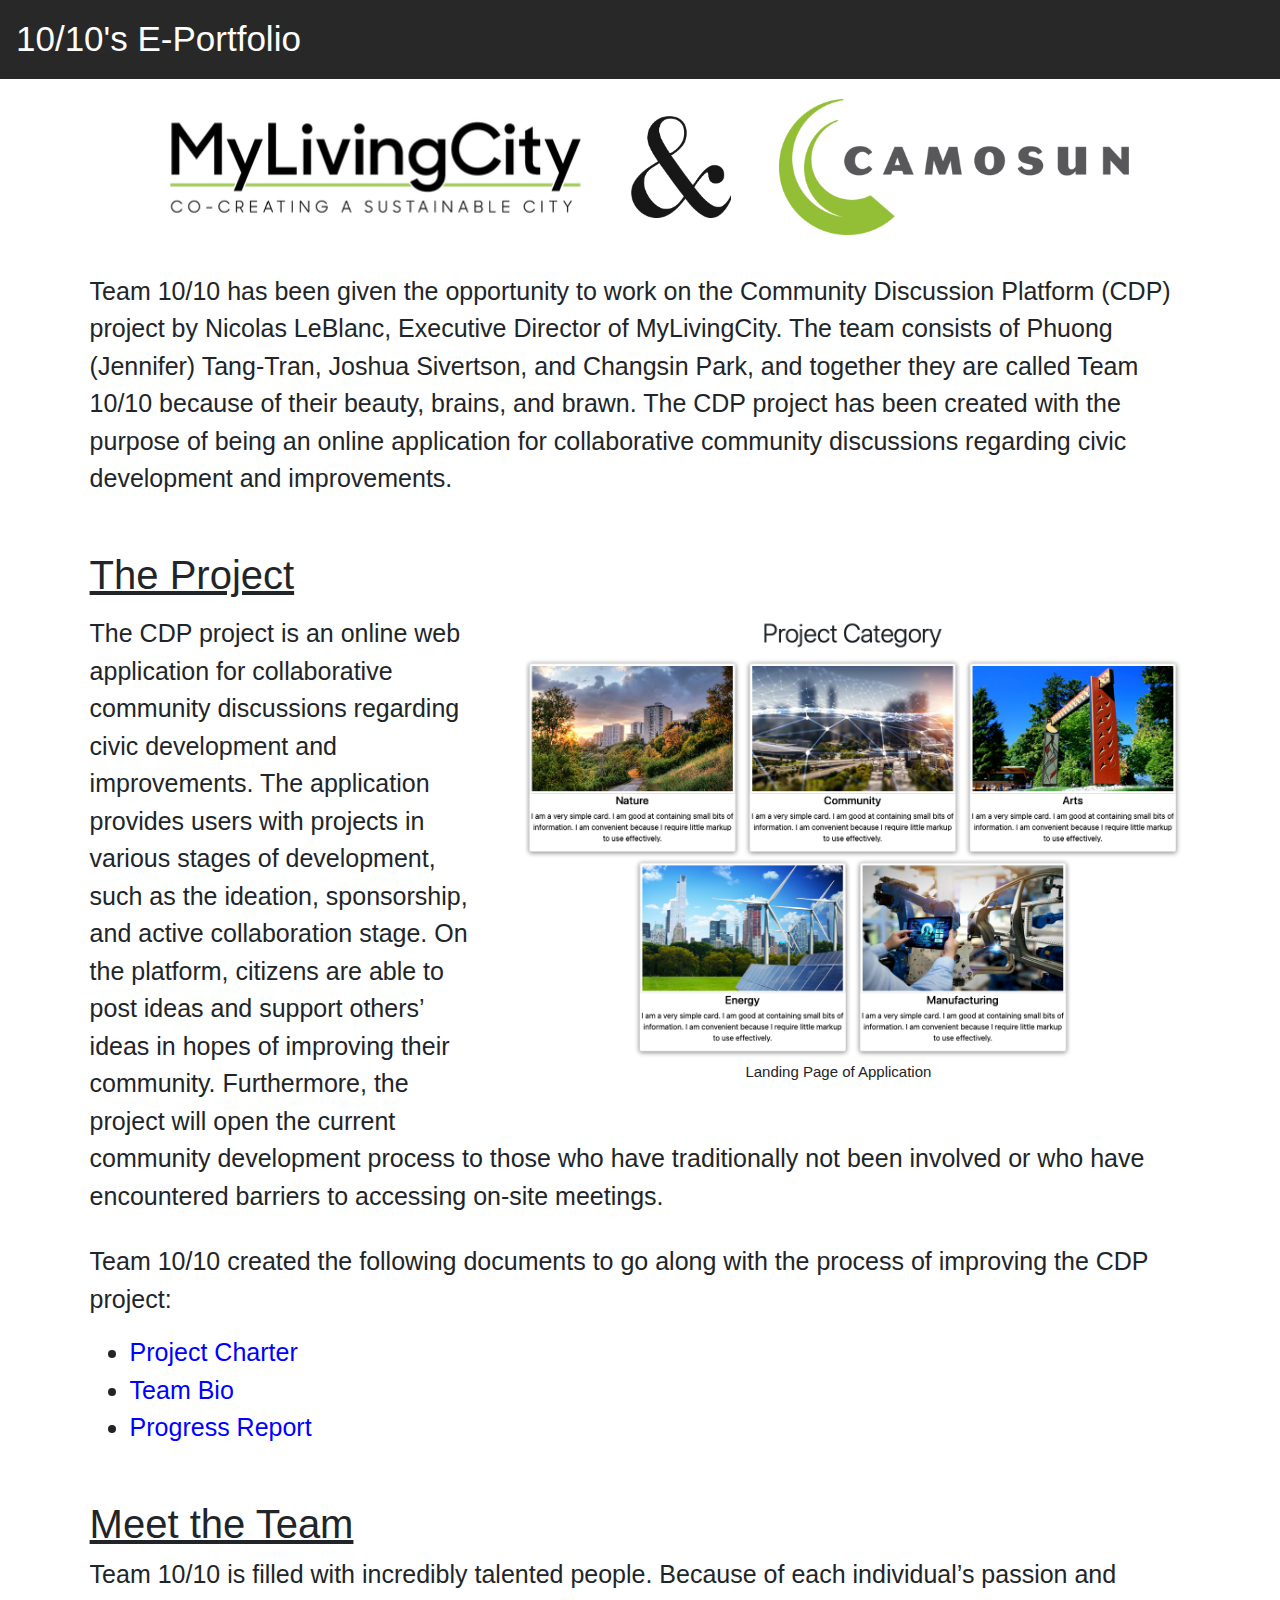
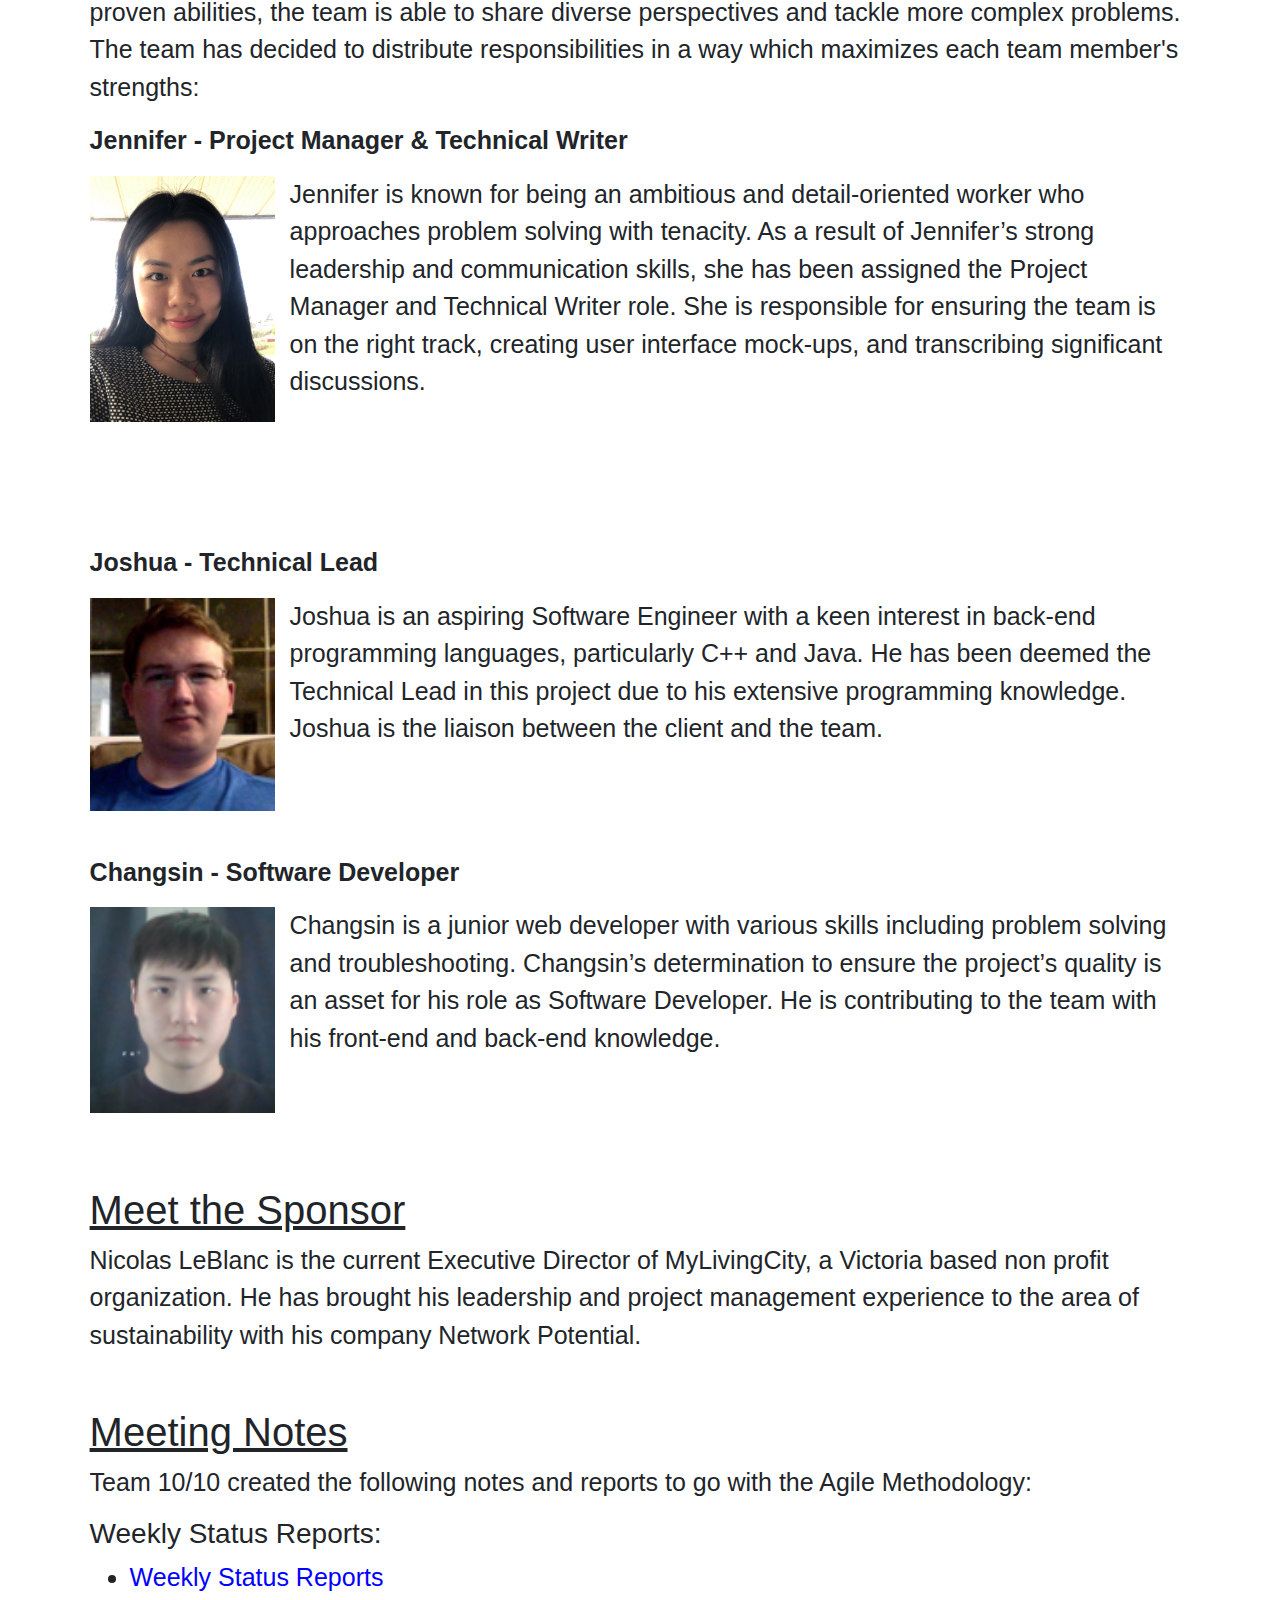
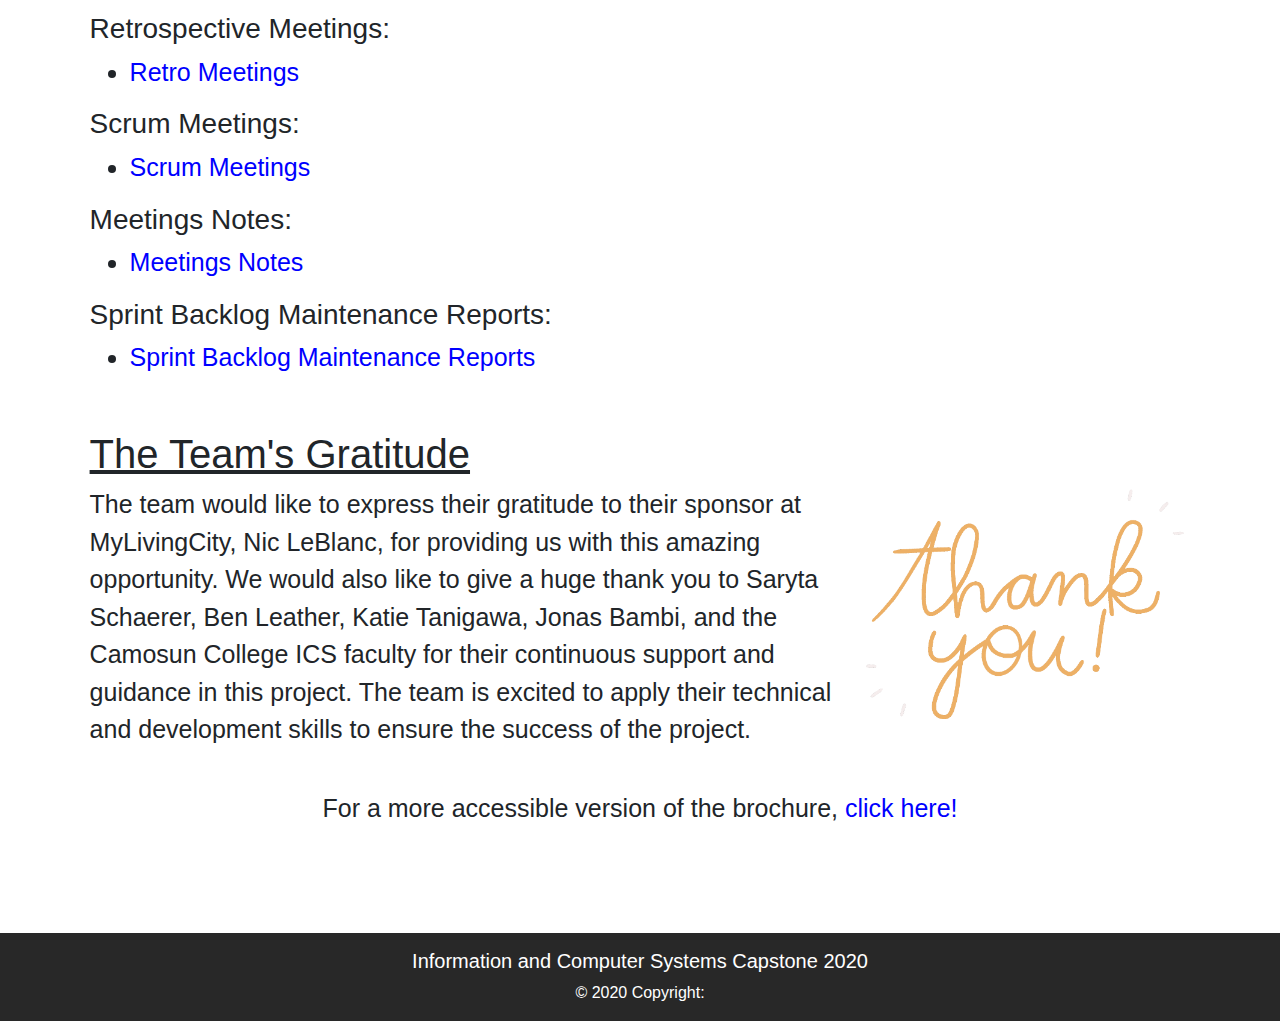
<file: index.html>
<!-- Displays the main page -->
<html lang="en">
<!-- Brochure Assignment -->

<head>
	<link rel="stylesheet" href="https://stackpath.bootstrapcdn.com/bootstrap/4.5.0/css/bootstrap.min.css"
		integrity="sha384-9aIt2nRpC12Uk9gS9baDl411NQApFmC26EwAOH8WgZl5MYYxFfc+NcPb1dKGj7Sk" crossorigin="anonymous">
	<script src="https://ajax.googleapis.com/ajax/libs/jquery/2.1.1/jquery.min.js"></script>
	<meta http-equiv="content-type" content="text/html; charset=utf-8" />
	<meta charset="UTF-8">
	<meta name="viewport" content="width=device-width, initial-scale=1.0">
	<title>10/10's E-Portfolio - Home</title>
	<link rel="stylesheet" href="includes/style.css" type="text/css" media="screen" />
	<script type="text/javascript" src="includes/index.js"></script>
</head>

<body>
	<div id="navBar-placeholder">
		<!-- The navBar -->
	</div>
	<div id="bodyText">
		<div class="d-flex justify-content-center">
			<div id="combined">
			<!-- <div id="MLCLogo"> -->
				<img id="logo" src="includes/photos/logo2.png" title="MyLivingCity's Logo" alt="MyLivingCity's Logo">
			<!-- </div> -->
			<div id="icon">
				&nbsp; &nbsp;<img id="and" src="includes/photos/and.png" width=100px> &nbsp; &nbsp;
				&nbsp;

				<img id="camosunIcon" src="includes/photos/camosun.png" alt="Camosun College's Icon"
					title="Camosun College's Icon">
			</div>
		</div>
		</div>
		<div id="intro">
			<br>
			<p>
				Team 10/10 has been given the opportunity to work on the Community Discussion Platform (CDP)
				project by Nicolas LeBlanc, Executive Director of MyLivingCity. The team consists of Phuong (Jennifer)
				Tang-Tran, Joshua Sivertson, and Changsin Park, and together they are called Team 10/10 because of their
				beauty, brains, and brawn. The CDP project has been created with the purpose of being an online
				application for collaborative community discussions regarding civic development and improvements.
			</p>
		</div>
		<div id="proDescription">
			<br>

			<h1>The Project</h1>
			<div id="project">
				<p>
					<div id="jPic">
						<img id="landingPage" src="includes/photos/LandingPage.png" width=700px
							alt="Landing Page of Application" title="Landing Page of Application">
						<div id="landPageText">Landing Page of Application</div><br>
					</div>
					
					The CDP project is an online web application for collaborative community discussions regarding
					civic
					development and improvements. The application provides users with projects in various stages of
					development, such as the ideation, sponsorship, and active collaboration stage. On the platform,
					citizens are able to post ideas and support others’ ideas in hopes of improving their community.
					Furthermore, the project will open the current community development process to those who have
					traditionally not been involved or who have encountered barriers to accessing on-site meetings.
				</p>
			</div>

			<div id="linksToDocs">
				<p id="spaceMoreUp">
					Team 10/10 created the following documents to go along with the process of improving the CDP
					project:
				</p>
				<ul>
					<li>
						<a id="docLinks" target="_blank" href="documents/ENGL273/PC.pdf">Project Charter</a>
					</li>
					<li>
						<a id="docLinks" target="_blank" href="documents/ENGL273/TeamBio.pdf">Team Bio</a>
					</li>
					<li>
						<a id="docLinks" target="_blank" href="documents/ENGL273/PR.pdf">Progress Report</a>
					</li>
				</ul>

			</div>
			<br />

			<h1>Meet the Team</h1>
			<div id="theTeam">

				<p> Team 10/10 is filled with incredibly talented people. Because of each individual’s passion and proven abilities, the team is able to share
					diverse
					perspectives
					and tackle more complex problems. The team has decided to distribute
					responsibilities in a way which maximizes each team member's strengths: </p>

				<p id="name">Jennifer - Project Manager & Technical Writer </p>
				<p>
					<div id="leftPic">
						<img src="includes/photos/Jennifer.png" width=185px id="teamPic" alt="Jennifer's Picture"
							title="Jennifer's Picture">
					</div>
					Jennifer is known for being an ambitious and detail-oriented worker who approaches problem solving
					with tenacity.
					As a result of Jennifer’s strong leadership and communication skills, she has been assigned the
					Project Manager and Technical Writer role.
					She is responsible for ensuring the team is on the right track, creating user interface mock-ups,
					and transcribing significant discussions.
					<br><br><br>
				</p>
				<br>
				<p id="cName">Joshua - Technical Lead </p>
				<p>
					<div id="leftPic">
						<img src="includes/photos/Joshua.png" width=185px id="teamPic" alt="Joshua's Picture"
							title="Joshua's Picture">
					</div>
					Joshua is an aspiring Software Engineer with a keen interest in back-end programming languages,
					particularly C++ and Java.
					He has been deemed the Technical Lead in this project due to his extensive programming knowledge.
					Joshua is the liaison between the client and the team.
					<br>

				</p>
				<br><br>
				<p id="cName">Changsin - Software Developer</p>
				<div id="leftPic">
					<img src="includes/photos/Changsin.png" width=185px id="teamPic" alt="Changsin's Picture"
						title="Changsin's Picture">
				</div>
				<p>

					Changsin is a junior web developer with various skills including problem solving and
					troubleshooting.
					Changsin’s determination to ensure the project’s quality is an asset for his role as Software
					Developer. He is contributing to the team with his front-end and back-end
					knowledge.
				</p>
				<br><br>
			</div>
			<br>
			<div id="sponsor">
				<h1>Meet the Sponsor</h1>
				<p>
					Nicolas LeBlanc is the current Executive Director of MyLivingCity, a Victoria based non profit
					organization.
					He has brought his leadership and project management experience to the area of sustainability with
					his
					company Network Potential.
				</p>
				<br>
			</div>
	 </div>
		<h1> Meeting Notes 
		</h1>
		<p>Team 10/10 created the following notes and reports to go with the Agile Methodology:</p>
        <h3>Weekly Status Reports:</h3>
        <ul>
            <li>
                <a id="docLinks" target="_blank" href="documents/WeeklyStatusReports/WSR.pdf">Weekly Status Reports</a>
            </li>
        </ul>
        <h3>Retrospective Meetings:</h3>
        <ul>
            <li>
                <a id="docLinks" target="_blank" href="documents/NotesFromMeeting/Retro.pdf">Retro Meetings</a>
            </li>
        </ul>
        <h3>Scrum Meetings:</h3>
        <ul>
            <li>
                <a id="docLinks" target="_blank" href="documents/NotesFromMeeting/Scrum.pdf">Scrum Meetings</a>
            </li>
        </ul>
        <h3>Meetings Notes:</h3>
        <ul>
            <li>
                <a id="docLinks" target="_blank" href="documents/NotesFromMeeting/MeetingNotes.pdf">Meetings Notes</a>
            </li>
        </ul>
        <h3>Sprint Backlog Maintenance Reports:</h3>
        <ul>
            <li>
                <a id="docLinks" target="_blank" href="documents/NotesFromMeeting/SprintBacklog.pdf">Sprint Backlog Maintenance Reports</a>
            </li>
        </ul>
	<br>

		<h1>The Team's Gratitude</h1>
		<p>
			<img id="thankYouGif" src="includes/photos/thankYou.gif" width="330px" alt="Thank you GIF"
				title="Thank you GIF">

			The team would like to express their gratitude to their sponsor at MyLivingCity, Nic LeBlanc, for providing
			us with this amazing opportunity.
			We would also like to give a huge thank you to Saryta Schaerer, Ben Leather, Katie Tanigawa, Jonas Bambi,
			and the Camosun College ICS faculty for their continuous support and guidance in this project.
			The team is excited to apply their technical and development skills to ensure the success of the project.
			<br>
		</p>

		<p id="pdf">For a more accessible version of the brochure, <a href="documents/ENGL273/brochure.pdf"
				id="docLinks" target="_blank">click here!</a></p>
	</div>
		
	<div>

	<div id="footer"></div>
</body>

</html>
</file>
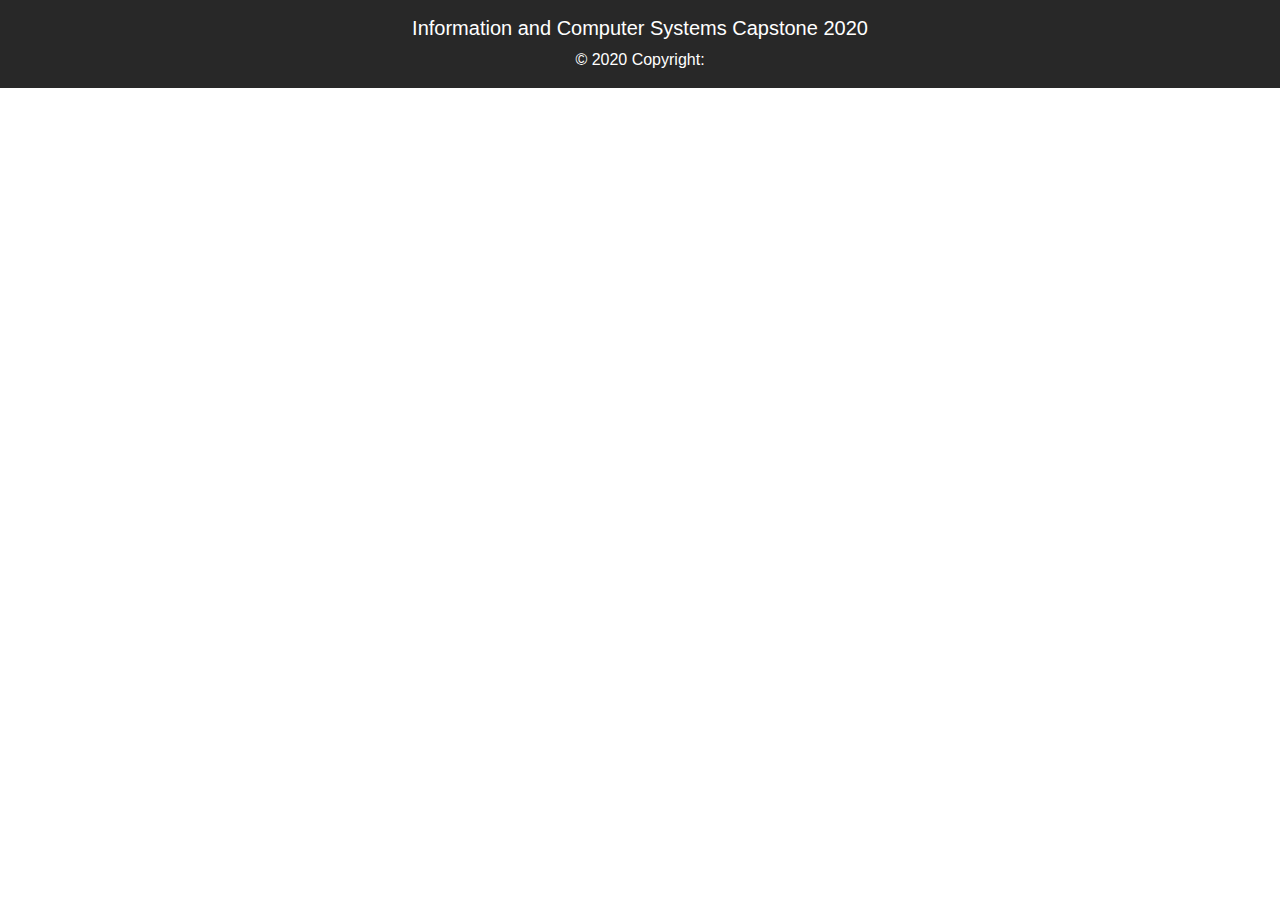
<file: footer.html>
<!-- Displays the main page -->
<html lang="en">
<!-- Brochure Assignment -->

<head>
    <link rel="stylesheet" href="https://stackpath.bootstrapcdn.com/bootstrap/4.3.1/css/bootstrap.min.css"
        integrity="sha384-ggOyR0iXCbMQv3Xipma34MD+dH/1fQ784/j6cY/iJTQUOhcWr7x9JvoRxT2MZw1T" crossorigin="anonymous">
    <script src="https://ajax.googleapis.com/ajax/libs/jquery/2.1.1/jquery.min.js"></script>
    <meta http-equiv="content-type" content="text/html; charset=utf-8" />
    <meta charset="UTF-8">
    <meta name="viewport" content="width=device-width, initial-scale=1.0">
    <title>10/10's E-Portfolio - Home</title>
    <link rel="stylesheet" href="includes/style.css" type="text/css" media="screen" />
    <!-- <script type="text/javascript" src="includes/index.js"></script> -->
</head>

<body>
    <footer class="page-footer font-small text-white" style="background-color: #282828;">
        <!-- <div id="footerBackground"> -->
            <div class="footer-copyright text-center py-3">
                <!-- <div id="footerText"> -->
                <h5>
                    Information and Computer Systems Capstone 2020
                </h5>
                © 2020 Copyright:
            <!-- </div> -->
            <!-- </div> -->
        </div>
    </footer>
</body>

</html>
</file>
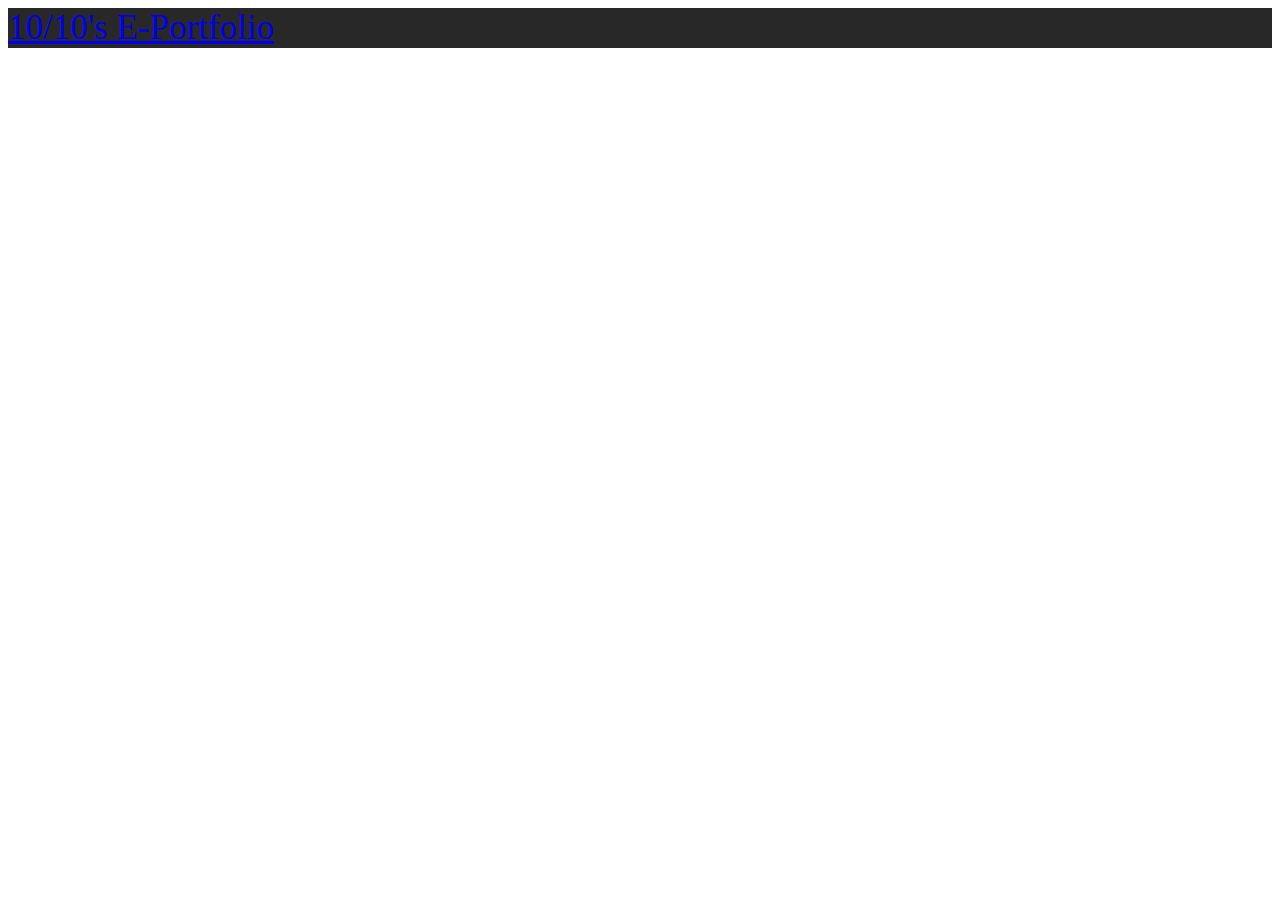
<file: navBar.html>
<!-- Displays the main page -->
<html lang="en">
	<head>
		<link rel="stylesheet" href="https://stackpath.bootstrapcdn.com/bootstrap/4.5.0/css/bootstrap.min.css" integrity="sha384-9aIt2nRpC12Uk9gS9baDl411NQApFmC26EwAOH8WgZl5MYYxFfc+NcPb1dKGj7Sk" crossorigin="anonymous">
		<script src="https://ajax.googleapis.com/ajax/libs/jquery/2.1.1/jquery.min.js"></script>
		<meta http-equiv="content-type" content="text/html; charset=utf-8" />	
		<meta charset="UTF-8">
		<meta name="viewport" content="width=device-width, initial-scale=1.0">
		<title>10/10's E-Portfolio - Home</title>
		<link rel="stylesheet" href="includes/style.css" type="text/css" media="screen" />
		<script type="text/javascript" src="includes/navBar.js"></script>
	</head>
	<body>
		<nav class="navbar navbar-expand-lg navbar-dark" style="background-color: #282828;">
			<a class="navbar-brand" href="index.html"><div id="bigger">10/10's E-Portfolio</div></a>
		  </nav>
	</body>
</html>
</file>
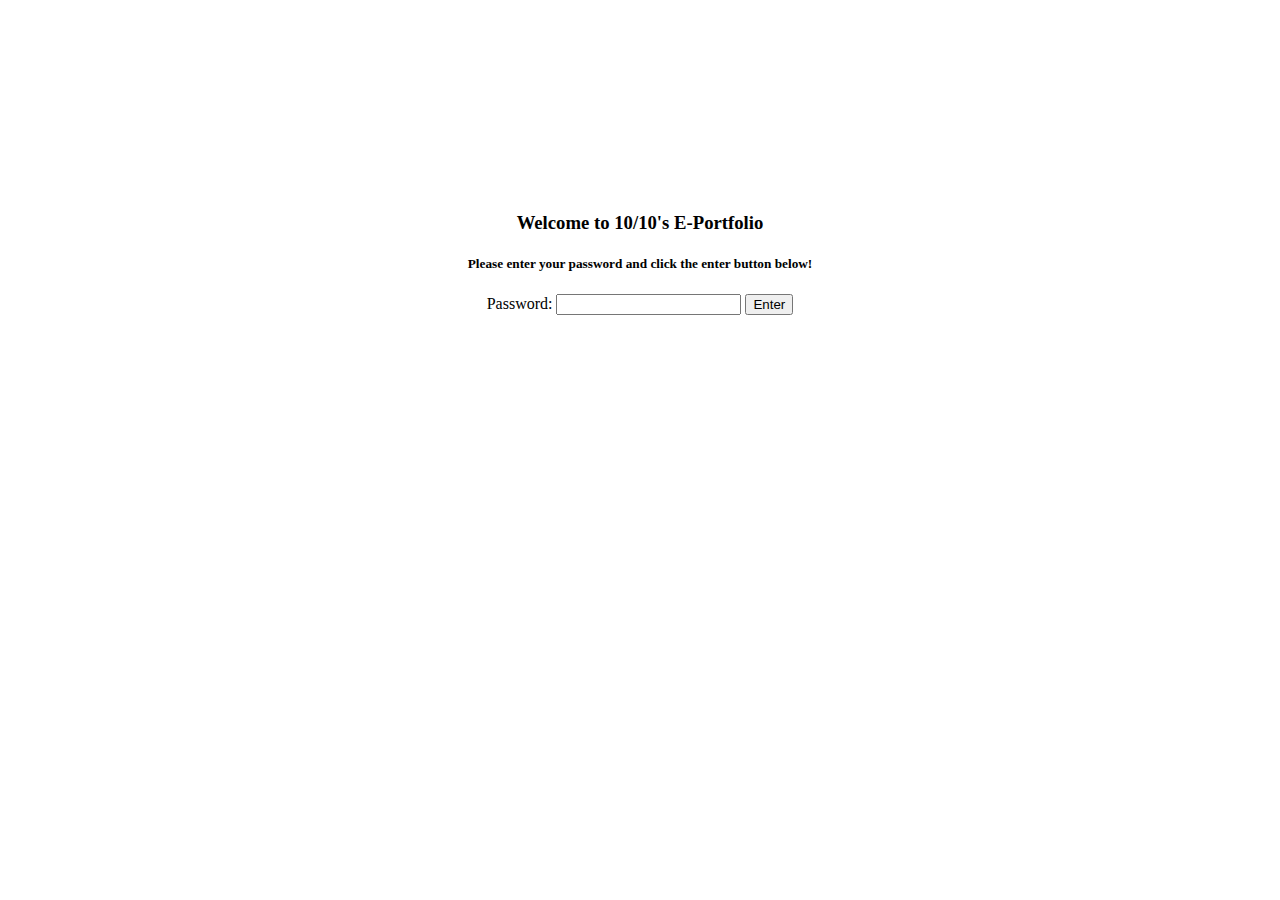
<file: start.html>
<!-- Displays the start page for the password -->
<html lang="en">

<head>
	<link rel="stylesheet" href="https://stackpath.bootstrapcdn.com/bootstrap/4.5.0/css/bootstrap.min.css"
		integrity="sha384-9aIt2nRpC12Uk9gS9baDl411NQApFmC26EwAOH8WgZl5MYYxFfc+NcPb1dKGj7Sk" crossorigin="anonymous">
	<script src="https://ajax.googleapis.com/ajax/libs/jquery/2.1.1/jquery.min.js"></script>

	<meta http-equiv="content-type" content="text/html; charset=utf-8" />
	<meta charset="UTF-8">
	<meta name="viewport" content="width=device-width, initial-scale=1.0">
	<title>10/10's E-Portfolio</title>
	<link rel="stylesheet" href="includes/style.css" type="text/css" media="screen" />
	<script type="text/javascript" src="includes/start.js"></script>
</head>

<body>
	<div id="protected">
		<div id="initialHeader">
			<h3>Welcome to 10/10's E-Portfolio</h3>
			<h5>Please enter your password and click the enter button below!</h5>
		</div>
		<form>
			<p>Password:
				<input type="password" id="password">
				<input type="button" id="button" value="Enter">
			</p>
			<span id="err"></span>
		</form>
	</div>
</body>

</html>
</file>
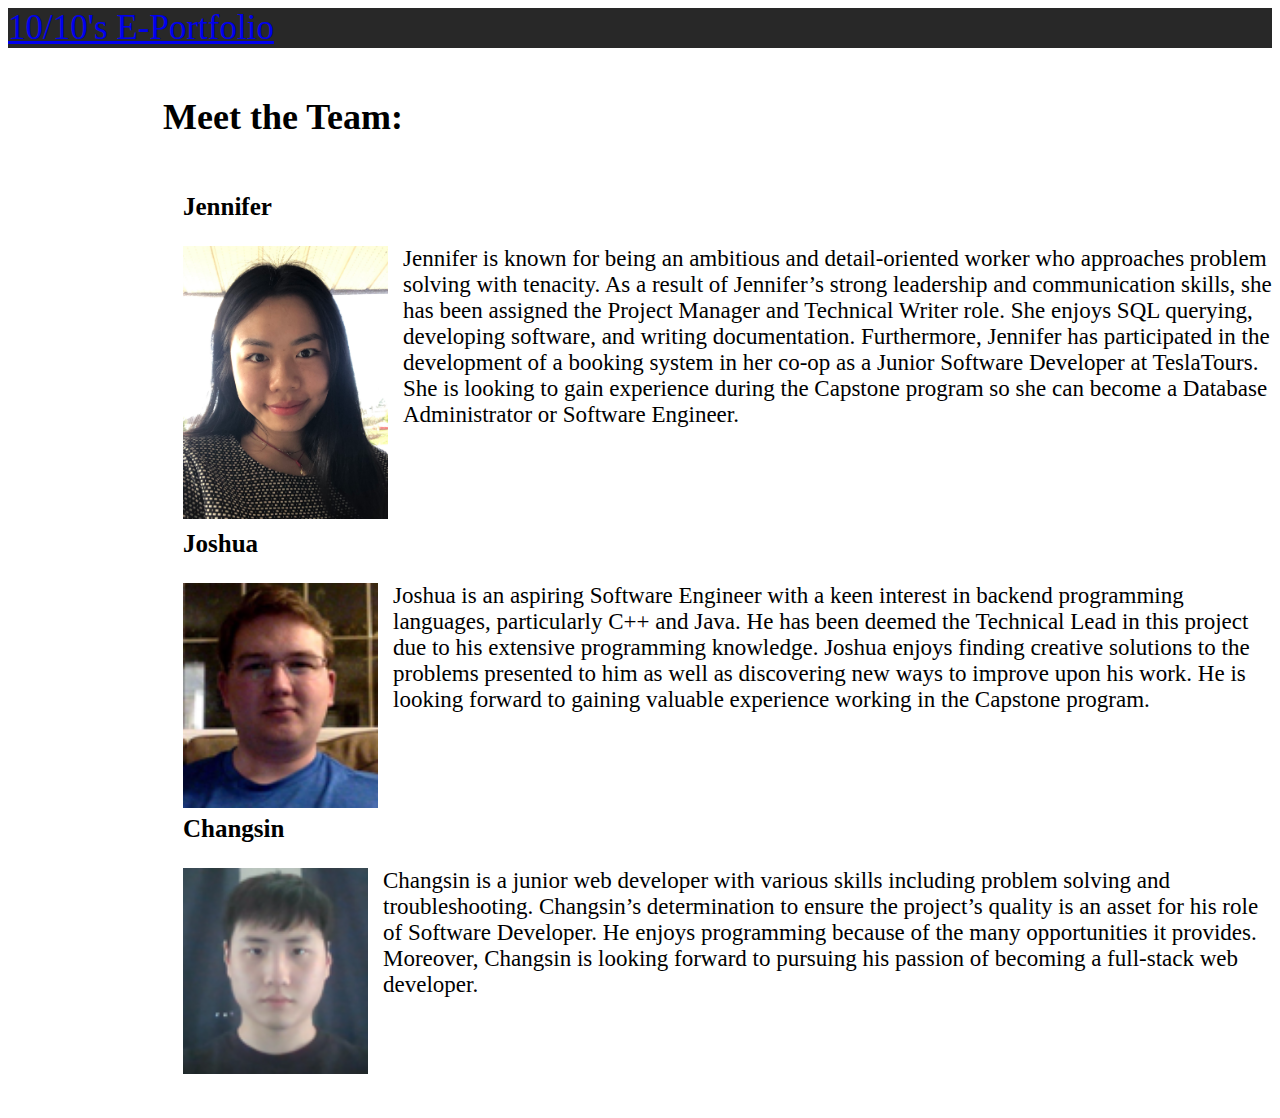
<file: team.html>
<!-- This page is the Team Bio -->
<html lang="en">
	<head>
        <script src="https://code.jquery.com/jquery-1.10.2.js"></script>
		<link rel="stylesheet" href="https://stackpath.bootstrapcdn.com/bootstrap/4.5.0/css/bootstrap.min.css" integrity="sha384-9aIt2nRpC12Uk9gS9baDl411NQApFmC26EwAOH8WgZl5MYYxFfc+NcPb1dKGj7Sk" crossorigin="anonymous">
		<script src="https://ajax.googleapis.com/ajax/libs/jquery/2.1.1/jquery.min.js"></script>
		<meta http-equiv="content-type" content="text/html; charset=utf-8" />	
		<meta charset="UTF-8">
		<meta name="viewport" content="width=device-width, initial-scale=1.0">
		<title>10/10's E-Portfolio - Documents</title>
		<link rel="stylesheet" href="includes/style.css" type="text/css" media="screen" />
		<script type="text/javascript" src="includes/team.js"></script>
	</head>
	<body>
        <div id="navBar-placeholder">
            <!-- The navBar -->
        </div><br>
        <div id="teamHeaderDiv">
            <h2>Meet the Team:</h2>
        </div>
        <div id="teamBodyDiv">
            <p id="name">Jennifer </p>
            <p id="teamBioP">
                <img src="includes/photos/Jennifer.png" width=205px id="teamPic">
                Jennifer is known for being an ambitious and detail-oriented worker who approaches problem solving with tenacity. 
                As a result of Jennifer’s strong leadership and communication skills, she has been assigned the Project Manager and Technical Writer role. 
                She enjoys SQL querying, developing software, and writing documentation.  
                Furthermore, Jennifer has participated in the development of a booking system in her co-op as a Junior Software Developer at TeslaTours. 
                She is looking to gain experience during the Capstone program so she can become a Database Administrator or Software Engineer.
            </p>
            <br><br><br>
            <p id="name">Joshua </p>
            <p id="teamBioP">
                <img src="includes/photos/Joshua.png" width=195px id="teamPic">
                Joshua is an aspiring Software Engineer with a keen interest in backend programming languages, particularly C++ and Java. 
                He has been deemed the Technical Lead in this project due to his extensive programming knowledge. 
                Joshua enjoys finding creative solutions to the problems presented to him as well as discovering new ways to improve upon his work.
                He is looking forward to gaining valuable experience working in the Capstone program.  
            </p>
            <br><br><br>
            <p id="name">Changsin</p>
            <p id="teamBioP">
                <img src="includes/photos/Changsin.png" width=185px id="teamPic">
                Changsin is a junior web developer with various skills including problem solving and troubleshooting. 
                Changsin’s determination to ensure the project’s quality is an asset for his role of Software Developer. 
                He enjoys programming because of the many opportunities it provides. 
                Moreover, Changsin is looking forward to pursuing his passion of becoming a full-stack web developer. 
            </p>
        </div>
        <br><br><br>
    </body>
</html>
</file>
<file: includes/style.css>
/* Password Page Stylings */
#protected {
	text-align: center;
	padding: 185px;
}

/* Nav bar in every page */
#navBar {
	box-sizing: border-box;
	margin: 0;
	padding: 0;
	background-color:#282828;
	display: none;
}

/* Items in the nav bar */
li a {
	font-weight: 500;
	font-size: 20px;
	color: white;
}

header {
	display: flex;
	justify-content: flex-end;
	padding: 30px 10%;
	align-items: center;
}

#navLinks {
	list-style: none;
}

#navLinks li {
	display: inline-block;
	padding: 0px 20px;
}

#navLinks li a {
	transition: all 0.3s ease 0s;
}

#navLinks li a:hover {
	color: lightgoldenrodyellow
}

#documents {
	padding: 20px 10%;
	margin-right: 20px;
	float: left;
}

/* Making sure the hyperlink is black */
#link {
	text-decoration: none; 
	color: white;
	font-size: 38px;
}

/* Meet the Team header in the Team page */
#teamHeaderDiv {
	padding-left: 155px;
	font-size: x-large;
}

/* Body of the Team page */
#teamBodyDiv {
	padding-left: 175px;
	display:inline-block;
	vertical-align:top;
}

/* Team Picture in the Team page */
#teamPic {
	margin-right: 15px;
	float: left;
}

/* The font size for the description of each member */
#teamBioP {
	font-size: 23px;
}

/* Each name for the dev team */
#name {
	font-size: 25px;
	font-weight: bold;
}

#cName {
	font-size: 25px;
	font-weight: bold;
	padding-top: 15px;
}

#nameRight {
	font-size: 25px;
	font-weight: bold;
}

/* Thank you header for the index page */
#indexThanks {
	font-size: 60px;
	text-align: center;
}

/* Thank you letter to everyone in the index page and the stylings for the project description in the About the Project Page*/
#pThanks, #projectDesc {
	padding-left: 125px;
	padding-right: 125px;
	text-align: center;
	font-size: 30px;
}

#navLogo {
	position: absolute;
	left: 125px;
}

#divText {
	font-size: 15px;
	padding-left: 1010px;
	padding-top: -1000px;
}
 #divLogo  {
	text-align: center;
	font-size: 15px;
}

#camosunAltText {
	font-size: 15px;
	text-align: center;
	padding-left: 155px;
}

#bodyText {
	padding-left: 7%;
	padding-right: 7%;
	padding-bottom: 7%;
	font-size: 25px;
}

#combined {
	padding-top: 20px;
}

#camosunIcon {
	width: 350px;
}

#icon {
	display: inline-block;
}

#MLCLogo {
	display: inline-block;
	padding-left: 115px;
}

/* #intro {
	float: left;
} */

#docLinks {
	color: blue;
	font-size: 25px;
}


#footerText {
	color: white;
}

h1 {
	/* text-align: center; */
	text-decoration: underline;
}

#thankYouGif {
display: inline-block;
float: right;
}

 #joText, #cText {
	font-size: 15px;
	padding-left: 25px;
}

#landPageText{
	font-size: 15px;
	padding-left: 255px;
}

#leftPic, #cText {
	float: left;
	clear: left;
}

#jText {
	font-size: 15px;
	padding-left: 25px;
}

#landingPage {
float: right;
padding-left: 35px;
}

#landPageAlt {
	font-size: 15px;
padding-left: 810px;
margin: 0;
}

#pdf {
	text-align: center;
	padding-top: 25px;
}

#textLeft {
	float: left;
}

#picRight {
	float: right;
}

#jName {
	text-align: right;
	font-weight: bold;
	float: right;
}

#jPic {
	float: right;
	clear: right;
	padding-left: 15px;
}

#middleText {
	padding-top: 65px;
	text-align: right;
}

#spaceUp {
	padding-top: 5px;
}

#spaceMoreUp {
	padding-top: 12px;
}

#bigger {
	font-size: 35px;
}

#bodyTextDoc {
	font-size: 25px;
}
</file>
